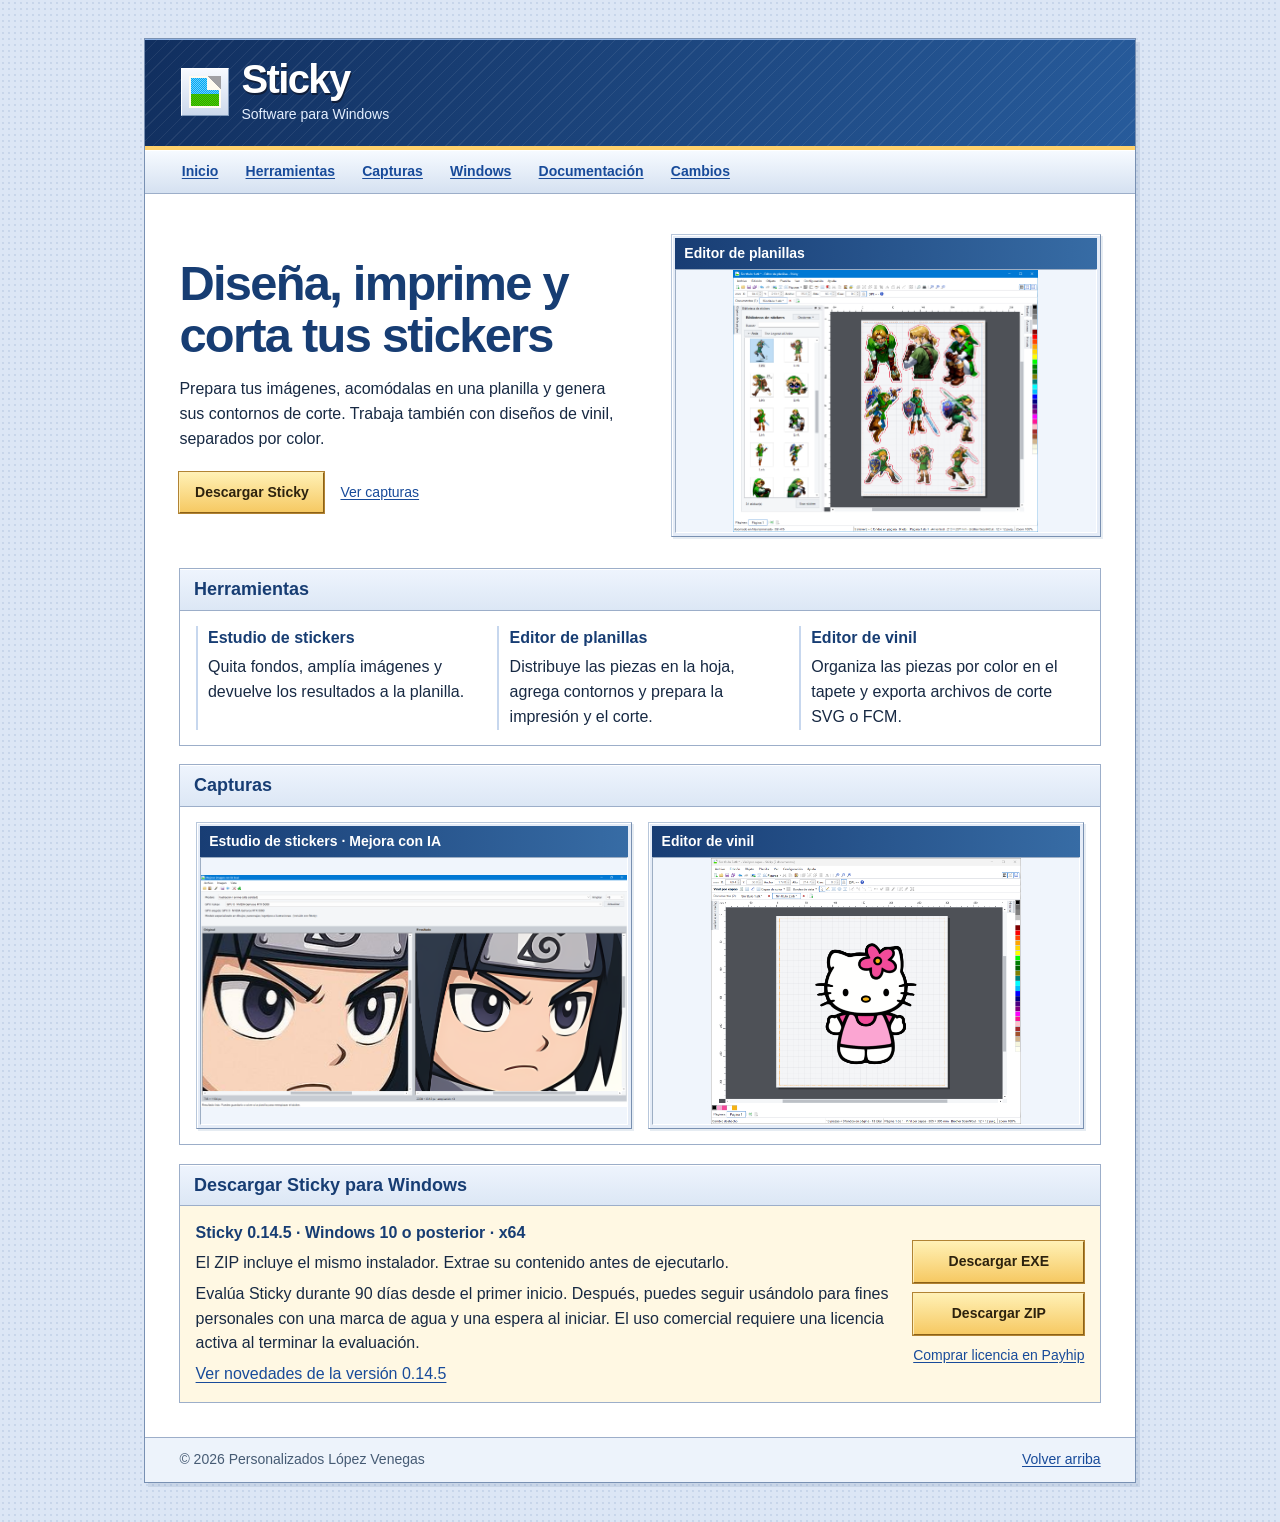
<file: index.html>
<!doctype html>
<html lang="es">
<head>
  <meta charset="utf-8">
  <meta name="viewport" content="width=device-width, initial-scale=1">
  <meta name="description" content="Sticky es un programa para Windows con herramientas para preparar stickers, planillas de impresión y corte, y diseños de vinil.">
  <title>Sticky · Stickers, planillas y vinil</title>
  <link rel="icon" href="img/sticky.ico" type="image/x-icon">
  <link rel="stylesheet" href="estilos.css">
</head>
<body id="inicio">
  <a class="skip-link" href="#contenido">Saltar al contenido</a>

  <div class="site">
    <header class="masthead">
      <div class="brand">
        <img src="img/sticky.ico" width="32" height="32" alt="">
        <div>
          <p class="wordmark">Sticky</p>
          <p class="platform">Software para Windows</p>
        </div>
      </div>
    </header>

    <nav class="navigation" aria-label="Principal">
      <ul>
        <li><a href="#inicio">Inicio</a></li>
        <li><a href="#herramientas">Herramientas</a></li>
        <li><a href="#capturas">Capturas</a></li>
        <li><a href="#windows">Windows</a></li>
        <li><a href="documentacion.html">Documentación</a></li>
        <li><a href="changelog.html">Cambios</a></li>
      </ul>
    </nav>

    <main id="contenido" tabindex="-1">
      <section class="intro" aria-labelledby="titulo">
        <div class="intro-copy">
          <h1 id="titulo">Diseña, imprime y corta tus stickers</h1>
          <p>Prepara tus imágenes, acomódalas en una planilla y genera sus contornos de corte. Trabaja también con diseños de vinil, separados por color.</p>
          <div class="actions">
            <a class="button" href="#windows">Descargar Sticky</a>
            <a href="#capturas">Ver capturas</a>
          </div>
        </div>

        <figure class="screenshot">
          <figcaption class="screenshot-title">Editor de planillas</figcaption>
          <a class="screenshot-link" href="img/Sticky%20SC1.png">
            <img class="screenshot-image" src="img/Sticky%20SC1.png" width="1226" height="1050" alt="Editor con nueve stickers y sus contornos de corte en una hoja A4.">
          </a>
        </figure>
      </section>

      <section class="panel" id="herramientas" aria-labelledby="titulo-herramientas">
        <h2 class="panel-title" id="titulo-herramientas">Herramientas</h2>
        <dl class="tool-list">
          <div>
            <dt>Estudio de stickers</dt>
            <dd>Quita fondos, amplía imágenes y devuelve los resultados a la planilla.</dd>
          </div>
          <div>
            <dt>Editor de planillas</dt>
            <dd>Distribuye las piezas en la hoja, agrega contornos y prepara la impresión y el corte.</dd>
          </div>
          <div>
            <dt>Editor de vinil</dt>
            <dd>Organiza las piezas por color en el tapete y exporta archivos de corte SVG o FCM.</dd>
          </div>
        </dl>
      </section>

      <section class="panel" id="capturas" aria-labelledby="titulo-capturas">
        <h2 class="panel-title" id="titulo-capturas">Capturas</h2>
        <div class="gallery">
          <figure class="screenshot">
            <figcaption class="screenshot-title">Estudio de stickers · Mejora con IA</figcaption>
            <a class="screenshot-link" href="img/Sticky%20SC6.png">
              <img class="screenshot-image" src="img/Sticky%20SC6.png" width="1919" height="1048" alt="Comparación de una ilustración original y el resultado de ampliarla al triple con IA local." loading="lazy">
            </a>
          </figure>
          <figure class="screenshot">
            <figcaption class="screenshot-title">Editor de vinil</figcaption>
            <a class="screenshot-link" href="img/Sticky%20SC2.png">
              <img class="screenshot-image" src="img/Sticky%20SC2.png" width="1226" height="1050" alt="Diseño de vinil de varios colores sobre el tapete de corte." loading="lazy">
            </a>
          </figure>
        </div>
      </section>

      <section class="panel" id="windows" aria-labelledby="titulo-windows">
        <h2 class="panel-title" id="titulo-windows">Descargar Sticky para Windows</h2>
        <div class="download">
          <div>
            <p class="requirement">Sticky 0.14.5 · Windows 10 o posterior · x64</p>
            <p>El ZIP incluye el mismo instalador. Extrae su contenido antes de ejecutarlo.</p>
            <p>Evalúa Sticky durante 90 días desde el primer inicio. Después, puedes seguir usándolo para fines personales con una marca de agua y una espera al iniciar. El uso comercial requiere una licencia activa al terminar la evaluación.</p>
            <p><a href="changelog.html#v0-14-5">Ver novedades de la versión 0.14.5</a></p>
          </div>
          <div class="download-links">
            <a class="button" href="https://github.com/pers-lopez-venegas/sticky-web/releases/download/v0.14.5/Sticky-Setup-0.14.5-x64.exe">Descargar EXE</a>
            <a class="button" href="https://github.com/pers-lopez-venegas/sticky-web/releases/download/v0.14.5/Sticky-0.14.5-Windows-x64.zip">Descargar ZIP</a>
            <a href="https://payhip.com/b/eCXML">Comprar licencia en Payhip</a>
          </div>
        </div>
      </section>
    </main>

    <footer class="footer">
      <p>© 2026 Personalizados López Venegas</p>
      <a href="#inicio">Volver arriba</a>
    </footer>
  </div>
</body>
</html>
</file>
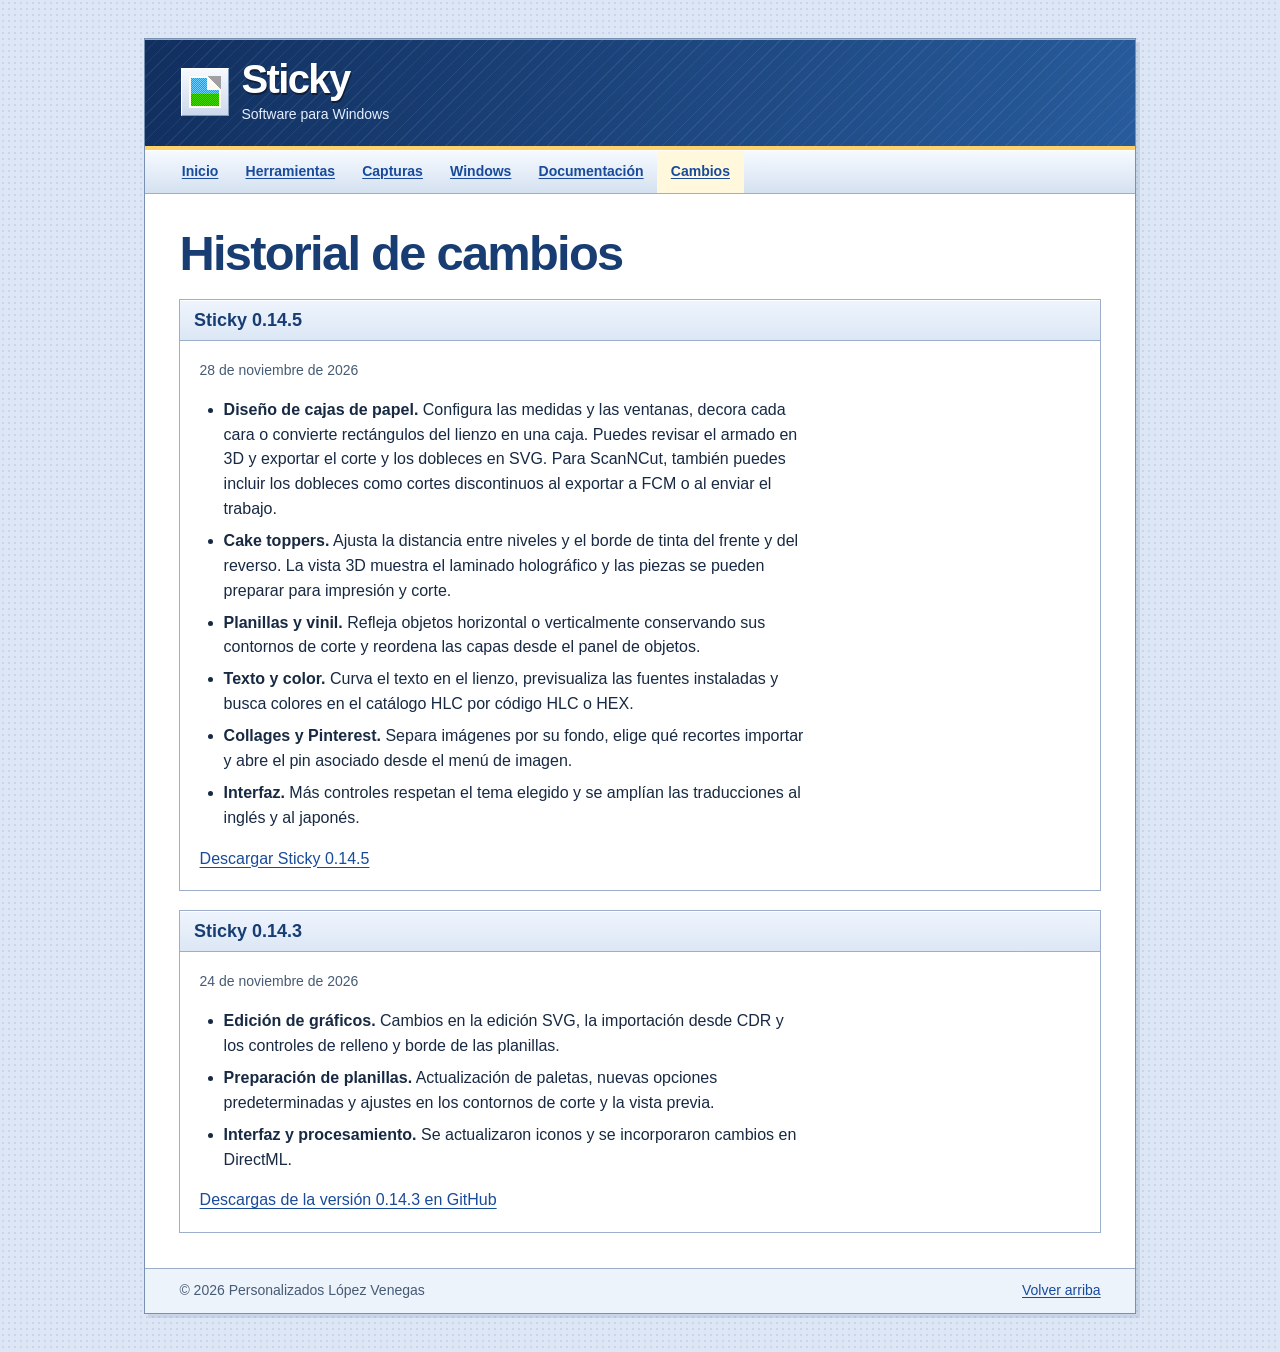
<file: changelog.html>
<!doctype html>
<html lang="es">
<head>
  <meta charset="utf-8">
  <meta name="viewport" content="width=device-width, initial-scale=1">
  <meta name="description" content="Consulta las novedades y mejoras de cada versión de Sticky para Windows.">
  <title>Historial de cambios · Sticky</title>
  <link rel="icon" href="img/sticky.ico" type="image/x-icon">
  <link rel="stylesheet" href="estilos.css">
</head>
<body id="inicio">
  <a class="skip-link" href="#contenido">Saltar al contenido</a>

  <div class="site">
    <header class="masthead">
      <div class="brand">
        <img src="img/sticky.ico" width="32" height="32" alt="">
        <div>
          <p class="wordmark">Sticky</p>
          <p class="platform">Software para Windows</p>
        </div>
      </div>
    </header>

    <nav class="navigation" aria-label="Principal">
      <ul>
        <li><a href="index.html">Inicio</a></li>
        <li><a href="index.html#herramientas">Herramientas</a></li>
        <li><a href="index.html#capturas">Capturas</a></li>
        <li><a href="index.html#windows">Windows</a></li>
        <li><a href="documentacion.html">Documentación</a></li>
        <li><a href="changelog.html" aria-current="page">Cambios</a></li>
      </ul>
    </nav>

    <main class="manual" id="contenido" tabindex="-1">
      <h1>Historial de cambios</h1>

      <article class="panel" id="v0-14-5" aria-labelledby="titulo-0-14-5">
        <h2 class="panel-title" id="titulo-0-14-5">Sticky 0.14.5</h2>
        <div class="release-notes">
          <div class="manual-copy">
            <p class="release-date"><time datetime="2026-11-28">28 de noviembre de 2026</time></p>
            <ul>
              <li><strong>Diseño de cajas de papel.</strong> Configura las medidas y las ventanas, decora cada cara o convierte rectángulos del lienzo en una caja. Puedes revisar el armado en 3D y exportar el corte y los dobleces en SVG. Para ScanNCut, también puedes incluir los dobleces como cortes discontinuos al exportar a FCM o al enviar el trabajo.</li>
              <li><strong>Cake toppers.</strong> Ajusta la distancia entre niveles y el borde de tinta del frente y del reverso. La vista 3D muestra el laminado holográfico y las piezas se pueden preparar para impresión y corte.</li>
              <li><strong>Planillas y vinil.</strong> Refleja objetos horizontal o verticalmente conservando sus contornos de corte y reordena las capas desde el panel de objetos.</li>
              <li><strong>Texto y color.</strong> Curva el texto en el lienzo, previsualiza las fuentes instaladas y busca colores en el catálogo HLC por código HLC o HEX.</li>
              <li><strong>Collages y Pinterest.</strong> Separa imágenes por su fondo, elige qué recortes importar y abre el pin asociado desde el menú de imagen.</li>
              <li><strong>Interfaz.</strong> Más controles respetan el tema elegido y se amplían las traducciones al inglés y al japonés.</li>
            </ul>
            <p><a href="index.html#windows">Descargar Sticky 0.14.5</a></p>
          </div>
        </div>
      </article>

      <article class="panel" id="v0-14-3" aria-labelledby="titulo-0-14-3">
        <h2 class="panel-title" id="titulo-0-14-3">Sticky 0.14.3</h2>
        <div class="release-notes">
          <div class="manual-copy">
            <p class="release-date"><time datetime="2026-11-24">24 de noviembre de 2026</time></p>
            <ul>
              <li><strong>Edición de gráficos.</strong> Cambios en la edición SVG, la importación desde CDR y los controles de relleno y borde de las planillas.</li>
              <li><strong>Preparación de planillas.</strong> Actualización de paletas, nuevas opciones predeterminadas y ajustes en los contornos de corte y la vista previa.</li>
              <li><strong>Interfaz y procesamiento.</strong> Se actualizaron iconos y se incorporaron cambios en DirectML.</li>
            </ul>
            <p><a href="https://github.com/pers-lopez-venegas/sticky-web/releases/tag/v0.14.3">Descargas de la versión 0.14.3 en GitHub</a></p>
          </div>
        </div>
      </article>
    </main>

    <footer class="footer">
      <p>© 2026 Personalizados López Venegas</p>
      <a href="#inicio">Volver arriba</a>
    </footer>
  </div>
</body>
</html>
</file>
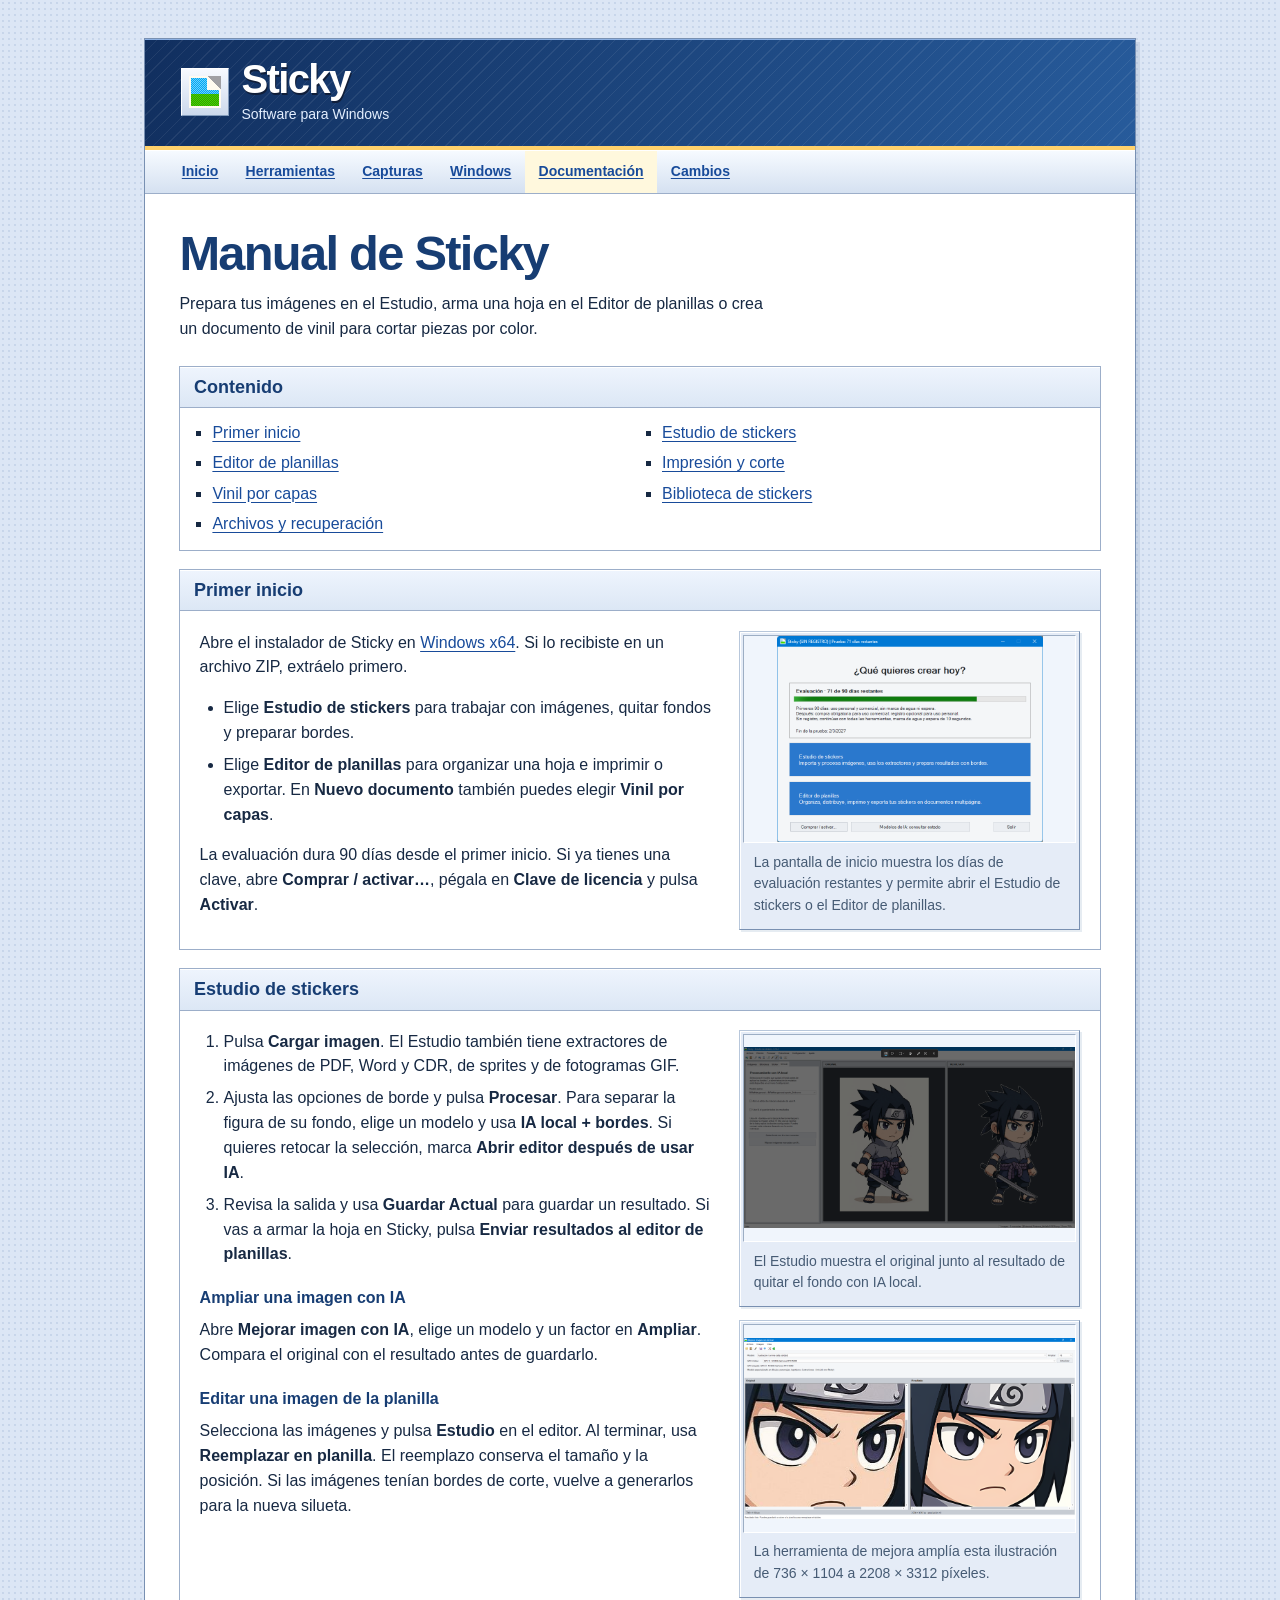
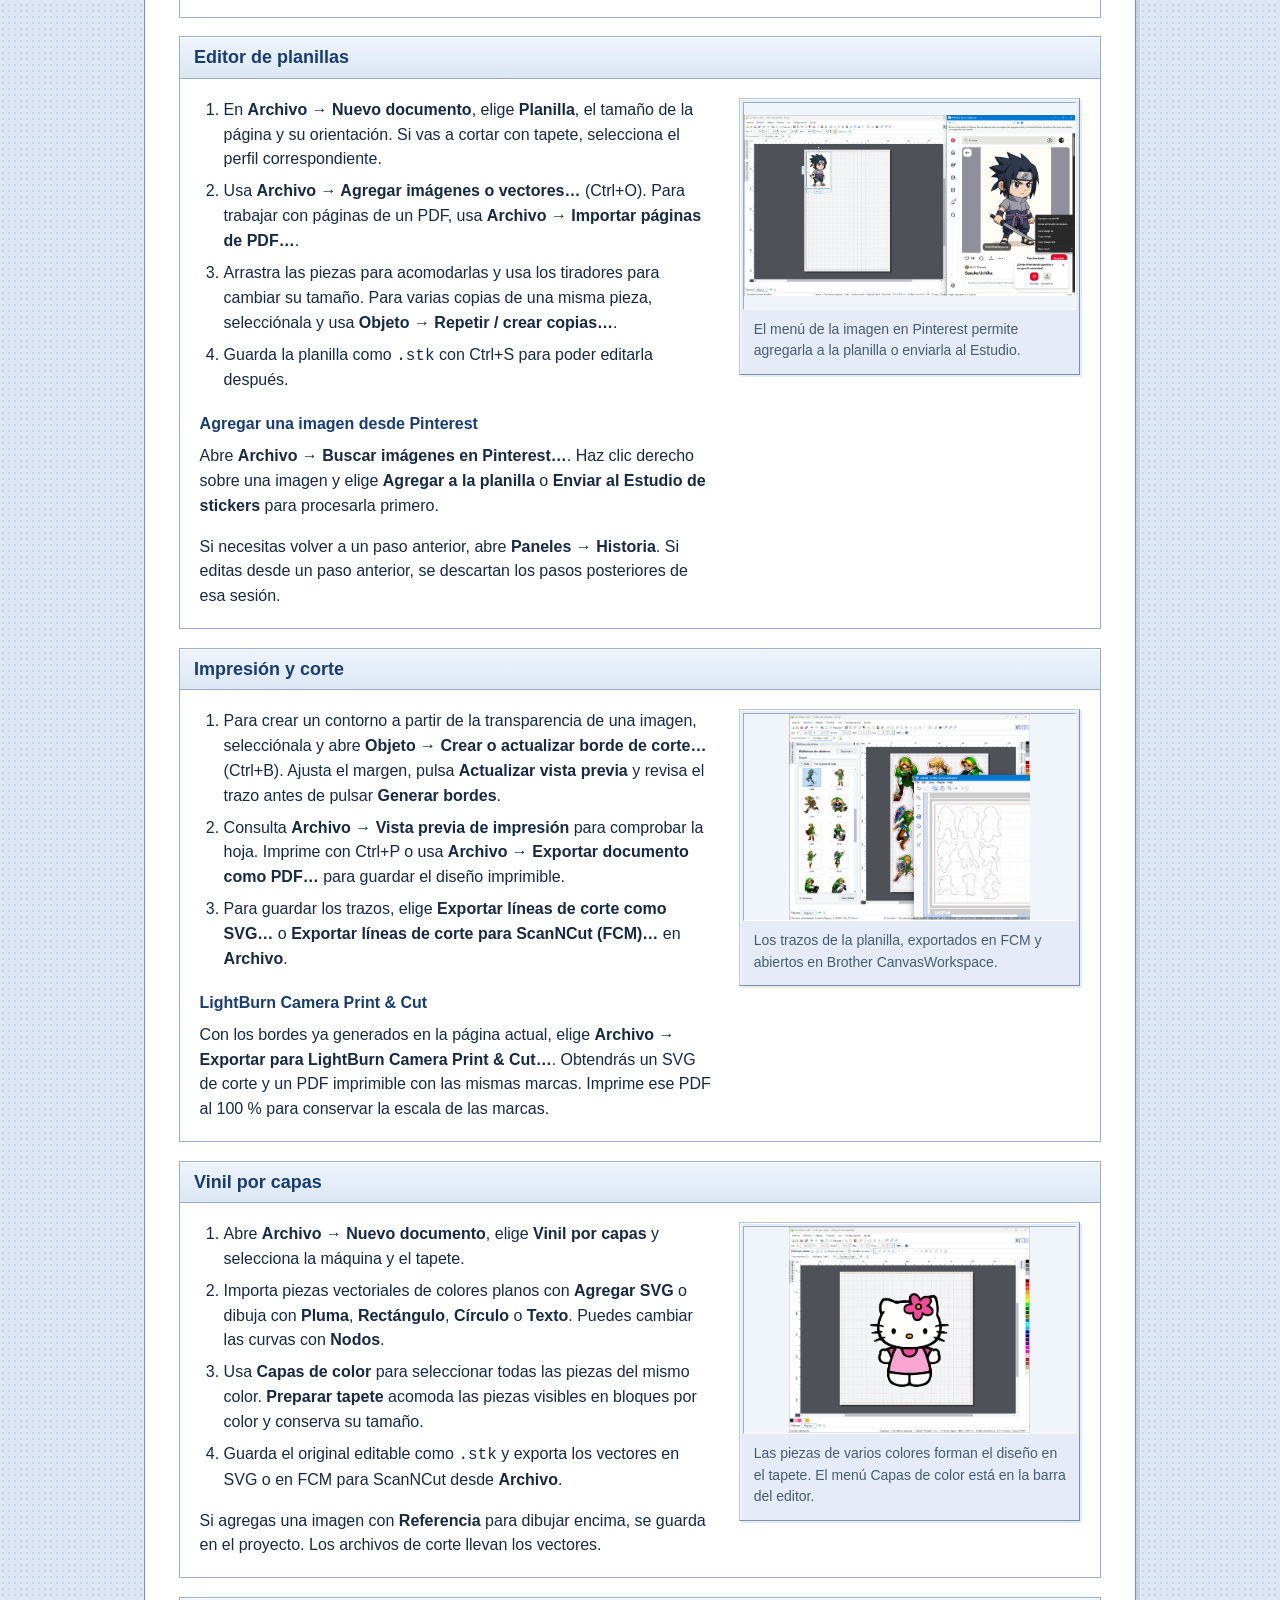
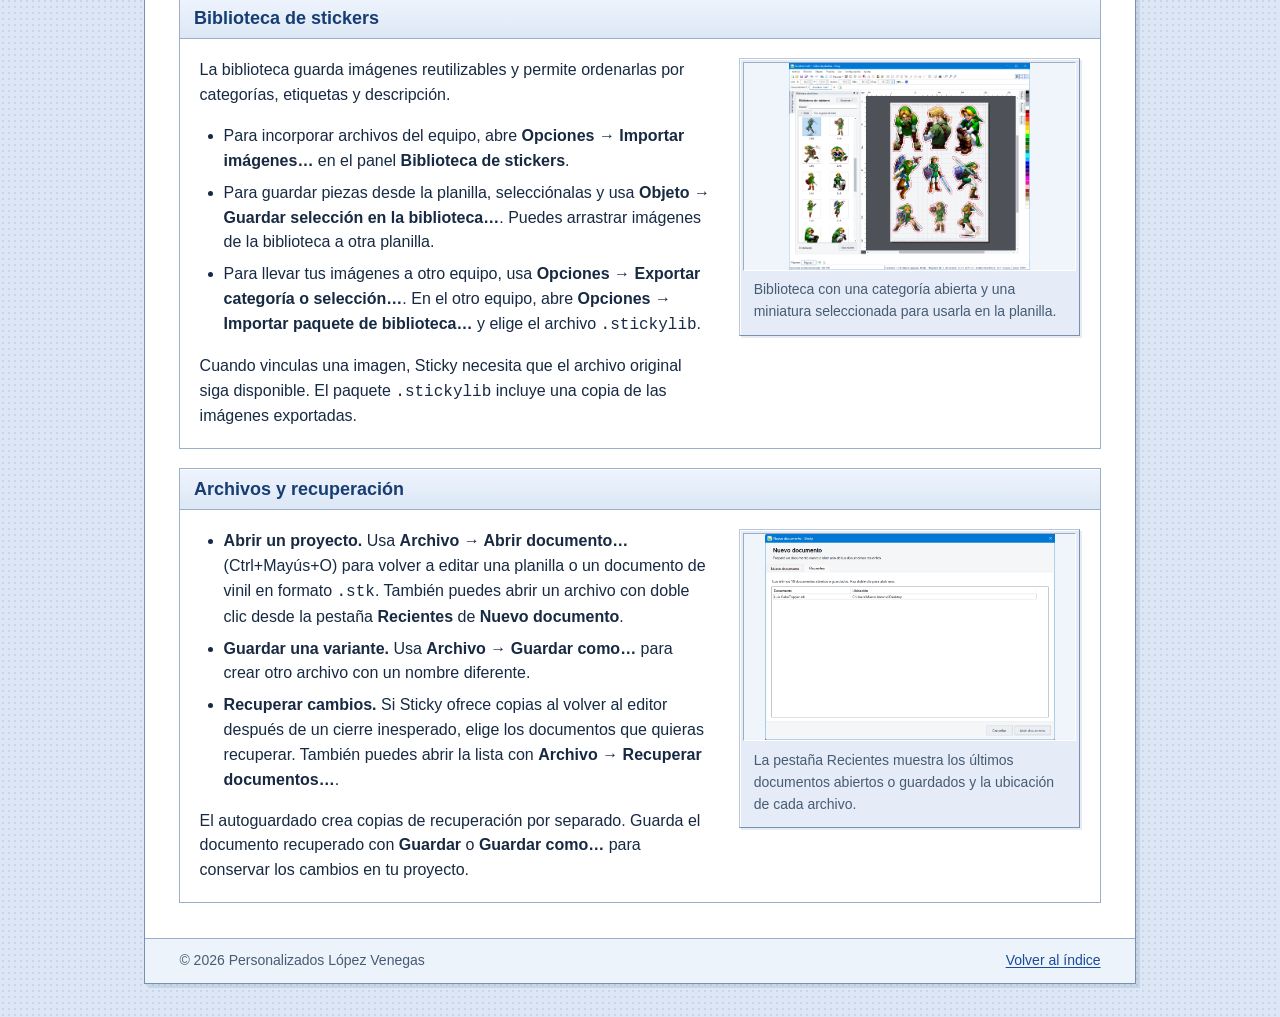
<file: documentacion.html>
<!doctype html>
<html lang="es">
<head>
  <meta charset="utf-8">
  <meta name="viewport" content="width=device-width, initial-scale=1">
  <meta name="description" content="Manual de Sticky en español. Aprende a preparar imágenes, crear planillas, exportar contornos de corte y trabajar con vinil.">
  <title>Documentación · Sticky</title>
  <link rel="icon" href="img/sticky.ico" type="image/x-icon">
  <link rel="stylesheet" href="estilos.css">
</head>
<body id="inicio">
  <a class="skip-link" href="#contenido">Saltar al contenido</a>

  <div class="site">
    <header class="masthead">
      <div class="brand">
        <img src="img/sticky.ico" width="32" height="32" alt="">
        <div>
          <p class="wordmark">Sticky</p>
          <p class="platform">Software para Windows</p>
        </div>
      </div>
    </header>

    <nav class="navigation" aria-label="Principal">
      <ul>
        <li><a href="index.html">Inicio</a></li>
        <li><a href="index.html#herramientas">Herramientas</a></li>
        <li><a href="index.html#capturas">Capturas</a></li>
        <li><a href="index.html#windows">Windows</a></li>
        <li><a href="documentacion.html" aria-current="page">Documentación</a></li>
        <li><a href="changelog.html">Cambios</a></li>
      </ul>
    </nav>

    <main class="manual" id="contenido" tabindex="-1">
      <h1>Manual de Sticky</h1>
      <p class="manual-intro">Prepara tus imágenes en el Estudio, arma una hoja en el Editor de planillas o crea un documento de vinil para cortar piezas por color.</p>

      <nav class="panel manual-index" id="indice" aria-labelledby="titulo-indice">
        <h2 class="panel-title" id="titulo-indice">Contenido</h2>
        <ul>
          <li><a href="#primer-inicio">Primer inicio</a></li>
          <li><a href="#estudio">Estudio de stickers</a></li>
          <li><a href="#planillas">Editor de planillas</a></li>
          <li><a href="#impresion-corte">Impresión y corte</a></li>
          <li><a href="#vinil">Vinil por capas</a></li>
          <li><a href="#biblioteca">Biblioteca de stickers</a></li>
          <li><a href="#documentos">Archivos y recuperación</a></li>
        </ul>
      </nav>

      <section class="panel" id="primer-inicio" aria-labelledby="titulo-primer-inicio">
        <h2 class="panel-title" id="titulo-primer-inicio">Primer inicio</h2>
        <div class="manual-section">
          <div class="manual-copy">
            <p>Abre el instalador de Sticky en <a href="index.html#windows">Windows x64</a>. Si lo recibiste en un archivo ZIP, extráelo primero.</p>
            <ul>
              <li>Elige <strong>Estudio de stickers</strong> para trabajar con imágenes, quitar fondos y preparar bordes.</li>
              <li>Elige <strong>Editor de planillas</strong> para organizar una hoja e imprimir o exportar. En <strong>Nuevo documento</strong> también puedes elegir <strong>Vinil por capas</strong>.</li>
            </ul>
            <p>La evaluación dura 90 días desde el primer inicio. Si ya tienes una clave, abre <strong>Comprar / activar…</strong>, pégala en <strong>Clave de licencia</strong> y pulsa <strong>Activar</strong>.</p>
          </div>
          <figure class="screenshot">
            <a class="screenshot-link" href="img/Sticky%20SC8.png">
              <img class="screenshot-image" src="img/Sticky%20SC8.png" width="762" height="592" alt="Pantalla de inicio de Sticky con el estado de la evaluación y los botones para elegir un editor.">
            </a>
            <figcaption class="manual-caption">La pantalla de inicio muestra los días de evaluación restantes y permite abrir el Estudio de stickers o el Editor de planillas.</figcaption>
          </figure>
        </div>
      </section>

      <section class="panel" id="estudio" aria-labelledby="titulo-estudio">
        <h2 class="panel-title" id="titulo-estudio">Estudio de stickers</h2>
        <div class="manual-section">
          <div class="manual-copy">
            <ol>
              <li>Pulsa <strong>Cargar imagen</strong>. El Estudio también tiene extractores de imágenes de PDF, Word y CDR, de sprites y de fotogramas GIF.</li>
              <li>Ajusta las opciones de borde y pulsa <strong>Procesar</strong>. Para separar la figura de su fondo, elige un modelo y usa <strong>IA local + bordes</strong>. Si quieres retocar la selección, marca <strong>Abrir editor después de usar IA</strong>.</li>
              <li>Revisa la salida y usa <strong>Guardar Actual</strong> para guardar un resultado. Si vas a armar la hoja en Sticky, pulsa <strong>Enviar resultados al editor de planillas</strong>.</li>
            </ol>
            <h3>Ampliar una imagen con IA</h3>
            <p>Abre <strong>Mejorar imagen con IA</strong>, elige un modelo y un factor en <strong>Ampliar</strong>. Compara el original con el resultado antes de guardarlo.</p>
            <h3>Editar una imagen de la planilla</h3>
            <p>Selecciona las imágenes y pulsa <strong>Estudio</strong> en el editor. Al terminar, usa <strong>Reemplazar en planilla</strong>. El reemplazo conserva el tamaño y la posición. Si las imágenes tenían bordes de corte, vuelve a generarlos para la nueva silueta.</p>
          </div>
          <div class="manual-figures">
            <figure class="screenshot">
              <a class="screenshot-link" href="img/Sticky%20SC5.png">
                <img class="screenshot-image" src="img/Sticky%20SC5.png" width="1919" height="1048" alt="Pestaña IA local del Estudio con la imagen original a la izquierda y el resultado sin fondo a la derecha." loading="lazy">
              </a>
              <figcaption class="manual-caption">El Estudio muestra el original junto al resultado de quitar el fondo con IA local.</figcaption>
            </figure>
            <figure class="screenshot">
              <a class="screenshot-link" href="img/Sticky%20SC6.png">
                <img class="screenshot-image" src="img/Sticky%20SC6.png" width="1919" height="1048" alt="Detalle de una ilustración original junto a la versión ampliada al triple." loading="lazy">
              </a>
              <figcaption class="manual-caption">La herramienta de mejora amplía esta ilustración de 736 × 1104 a 2208 × 3312 píxeles.</figcaption>
            </figure>
          </div>
        </div>
      </section>

      <section class="panel" id="planillas" aria-labelledby="titulo-planillas">
        <h2 class="panel-title" id="titulo-planillas">Editor de planillas</h2>
        <div class="manual-section">
          <div class="manual-copy">
            <ol>
              <li>En <strong>Archivo → Nuevo documento</strong>, elige <strong>Planilla</strong>, el tamaño de la página y su orientación. Si vas a cortar con tapete, selecciona el perfil correspondiente.</li>
              <li>Usa <strong>Archivo → Agregar imágenes o vectores…</strong> (<kbd>Ctrl+O</kbd>). Para trabajar con páginas de un PDF, usa <strong>Archivo → Importar páginas de PDF…</strong>.</li>
              <li>Arrastra las piezas para acomodarlas y usa los tiradores para cambiar su tamaño. Para varias copias de una misma pieza, selecciónala y usa <strong>Objeto → Repetir / crear copias…</strong>.</li>
              <li>Guarda la planilla como <code>.stk</code> con <kbd>Ctrl+S</kbd> para poder editarla después.</li>
            </ol>
            <h3>Agregar una imagen desde Pinterest</h3>
            <p>Abre <strong>Archivo → Buscar imágenes en Pinterest…</strong>. Haz clic derecho sobre una imagen y elige <strong>Agregar a la planilla</strong> o <strong>Enviar al Estudio de stickers</strong> para procesarla primero.</p>
            <p>Si necesitas volver a un paso anterior, abre <strong>Paneles → Historia</strong>. Si editas desde un paso anterior, se descartan los pasos posteriores de esa sesión.</p>
          </div>
          <figure class="screenshot">
            <a class="screenshot-link" href="img/Sticky%20SC4.png">
              <img class="screenshot-image" src="img/Sticky%20SC4.png" width="1919" height="1048" alt="Navegador de Pinterest junto al editor, con la misma imagen ya seleccionada sobre la planilla." loading="lazy">
            </a>
            <figcaption class="manual-caption">El menú de la imagen en Pinterest permite agregarla a la planilla o enviarla al Estudio.</figcaption>
          </figure>
        </div>
      </section>

      <section class="panel" id="impresion-corte" aria-labelledby="titulo-impresion-corte">
        <h2 class="panel-title" id="titulo-impresion-corte">Impresión y corte</h2>
        <div class="manual-section">
          <div class="manual-copy">
            <ol>
              <li>Para crear un contorno a partir de la transparencia de una imagen, selecciónala y abre <strong>Objeto → Crear o actualizar borde de corte…</strong> (<kbd>Ctrl+B</kbd>). Ajusta el margen, pulsa <strong>Actualizar vista previa</strong> y revisa el trazo antes de pulsar <strong>Generar bordes</strong>.</li>
              <li>Consulta <strong>Archivo → Vista previa de impresión</strong> para comprobar la hoja. Imprime con <kbd>Ctrl+P</kbd> o usa <strong>Archivo → Exportar documento como PDF…</strong> para guardar el diseño imprimible.</li>
              <li>Para guardar los trazos, elige <strong>Exportar líneas de corte como SVG…</strong> o <strong>Exportar líneas de corte para ScanNCut (FCM)…</strong> en <strong>Archivo</strong>.</li>
            </ol>
            <h3>LightBurn Camera Print &amp; Cut</h3>
            <p>Con los bordes ya generados en la página actual, elige <strong>Archivo → Exportar para LightBurn Camera Print &amp; Cut…</strong>. Obtendrás un SVG de corte y un PDF imprimible con las mismas marcas. Imprime ese PDF al 100&nbsp;% para conservar la escala de las marcas.</p>
          </div>
          <figure class="screenshot">
            <a class="screenshot-link" href="img/Sticky%20SC3.png">
              <img class="screenshot-image" src="img/Sticky%20SC3.png" width="1227" height="1049" alt="Planilla de Sticky con los contornos exportados, abiertos en Brother CanvasWorkspace." loading="lazy">
            </a>
            <figcaption class="manual-caption">Los trazos de la planilla, exportados en FCM y abiertos en Brother CanvasWorkspace.</figcaption>
          </figure>
        </div>
      </section>

      <section class="panel" id="vinil" aria-labelledby="titulo-vinil">
        <h2 class="panel-title" id="titulo-vinil">Vinil por capas</h2>
        <div class="manual-section">
          <div class="manual-copy">
            <ol>
              <li>Abre <strong>Archivo → Nuevo documento</strong>, elige <strong>Vinil por capas</strong> y selecciona la máquina y el tapete.</li>
              <li>Importa piezas vectoriales de colores planos con <strong>Agregar SVG</strong> o dibuja con <strong>Pluma</strong>, <strong>Rectángulo</strong>, <strong>Círculo</strong> o <strong>Texto</strong>. Puedes cambiar las curvas con <strong>Nodos</strong>.</li>
              <li>Usa <strong>Capas de color</strong> para seleccionar todas las piezas del mismo color. <strong>Preparar tapete</strong> acomoda las piezas visibles en bloques por color y conserva su tamaño.</li>
              <li>Guarda el original editable como <code>.stk</code> y exporta los vectores en SVG o en FCM para ScanNCut desde <strong>Archivo</strong>.</li>
            </ol>
            <p>Si agregas una imagen con <strong>Referencia</strong> para dibujar encima, se guarda en el proyecto. Los archivos de corte llevan los vectores.</p>
          </div>
          <figure class="screenshot">
            <a class="screenshot-link" href="img/Sticky%20SC2.png">
              <img class="screenshot-image" src="img/Sticky%20SC2.png" width="1226" height="1050" alt="Diseño de vinil de varios colores en el tapete, con la barra de herramientas del editor visible." loading="lazy">
            </a>
            <figcaption class="manual-caption">Las piezas de varios colores forman el diseño en el tapete. El menú Capas de color está en la barra del editor.</figcaption>
          </figure>
        </div>
      </section>

      <section class="panel" id="biblioteca" aria-labelledby="titulo-biblioteca">
        <h2 class="panel-title" id="titulo-biblioteca">Biblioteca de stickers</h2>
        <div class="manual-section">
          <div class="manual-copy">
            <p>La biblioteca guarda imágenes reutilizables y permite ordenarlas por categorías, etiquetas y descripción.</p>
            <ul>
              <li>Para incorporar archivos del equipo, abre <strong>Opciones → Importar imágenes…</strong> en el panel <strong>Biblioteca de stickers</strong>.</li>
              <li>Para guardar piezas desde la planilla, selecciónalas y usa <strong>Objeto → Guardar selección en la biblioteca…</strong>. Puedes arrastrar imágenes de la biblioteca a otra planilla.</li>
              <li>Para llevar tus imágenes a otro equipo, usa <strong>Opciones → Exportar categoría o selección…</strong>. En el otro equipo, abre <strong>Opciones → Importar paquete de biblioteca…</strong> y elige el archivo <code>.stickylib</code>.</li>
            </ul>
            <p>Cuando vinculas una imagen, Sticky necesita que el archivo original siga disponible. El paquete <code>.stickylib</code> incluye una copia de las imágenes exportadas.</p>
          </div>
          <figure class="screenshot">
            <a class="screenshot-link" href="img/Sticky%20SC1.png">
              <img class="screenshot-image" src="img/Sticky%20SC1.png" width="1226" height="1050" alt="Panel de biblioteca a la izquierda del editor, con miniaturas y el botón Usar sticker." loading="lazy">
            </a>
            <figcaption class="manual-caption">Biblioteca con una categoría abierta y una miniatura seleccionada para usarla en la planilla.</figcaption>
          </figure>
        </div>
      </section>

      <section class="panel" id="documentos" aria-labelledby="titulo-documentos">
        <h2 class="panel-title" id="titulo-documentos">Archivos y recuperación</h2>
        <div class="manual-section">
          <div class="manual-copy">
            <ul>
              <li><strong>Abrir un proyecto.</strong> Usa <strong>Archivo → Abrir documento…</strong> (<kbd>Ctrl+Mayús+O</kbd>) para volver a editar una planilla o un documento de vinil en formato <code>.stk</code>. También puedes abrir un archivo con doble clic desde la pestaña <strong>Recientes</strong> de <strong>Nuevo documento</strong>.</li>
              <li><strong>Guardar una variante.</strong> Usa <strong>Archivo → Guardar como…</strong> para crear otro archivo con un nombre diferente.</li>
              <li><strong>Recuperar cambios.</strong> Si Sticky ofrece copias al volver al editor después de un cierre inesperado, elige los documentos que quieras recuperar. También puedes abrir la lista con <strong>Archivo → Recuperar documentos…</strong>.</li>
            </ul>
            <p>El autoguardado crea copias de recuperación por separado. Guarda el documento recuperado con <strong>Guardar</strong> o <strong>Guardar como…</strong> para conservar los cambios en tu proyecto.</p>
          </div>
          <figure class="screenshot">
            <a class="screenshot-link" href="img/Sticky%20SC9.png">
              <img class="screenshot-image" src="img/Sticky%20SC9.png" width="1032" height="732" alt="Pestaña Recientes con un documento de Sticky seleccionado y el botón Abrir documento." loading="lazy">
            </a>
            <figcaption class="manual-caption">La pestaña Recientes muestra los últimos documentos abiertos o guardados y la ubicación de cada archivo.</figcaption>
          </figure>
        </div>
      </section>
    </main>

    <footer class="footer">
      <p>© 2026 Personalizados López Venegas</p>
      <a href="#indice">Volver al índice</a>
    </footer>
  </div>
</body>
</html>
</file>
<file: estilos.css>
:root {
  color-scheme: light;
  --ink: #172943;
  --navy: #173d73;
  --muted: #465b74;
  --line: #9caec9;
  --link: #184b9a;
}

*, *::before, *::after {
  box-sizing: border-box;
}

body {
  margin: 0;
  padding: clamp(0.75rem, 3vw, 2.5rem);
  background: #dce6f5 radial-gradient(#acbfdc 0.65px, transparent 0.75px) 0 0 / 6px 6px;
  color: var(--ink);
  font: 1rem/1.55 Verdana, Geneva, sans-serif;
}

a {
  color: var(--link);
  text-underline-offset: 0.16em;
}

a:visited {
  color: #57377c;
}

a:hover {
  color: #0f305f;
}

:focus-visible {
  outline: 2px solid #2257ac;
  outline-offset: 3px;
}

.skip-link {
  position: absolute;
  top: 0.5rem;
  left: 0.5rem;
  z-index: 1;
  padding: 0.5rem 0.75rem;
  background: #fff;
}

.skip-link:not(:focus) {
  clip-path: inset(50%);
}

.site {
  max-inline-size: 62rem;
  margin-inline: auto;
  border: 1px solid #7890b2;
  background: #fff;
  box-shadow: 4px 4px #8197b738;
}

.masthead {
  padding: 1.15rem clamp(1rem, 4vw, 2.25rem) 1.25rem;
  border-top: 1px solid #8bb0e4;
  border-bottom: 4px solid #ffd16b;
  background:
    repeating-linear-gradient(135deg, transparent 0 8px, #ffffff12 8px 9px),
    linear-gradient(105deg, #112f5f, #275b9b);
  color: #fff;
}

.brand {
  display: flex;
  align-items: center;
  gap: 0.75rem;
}

.brand img {
  flex: none;
  box-sizing: content-box;
  padding: 0.45rem;
  border: 1px solid;
  border-color: #fff #829bbb #829bbb #fff;
  background: linear-gradient(#f7faff, #ccd9ec);
}

.wordmark,
.platform {
  margin: 0;
}

.wordmark {
  font: bold 2.5rem/1 Tahoma, Verdana, sans-serif;
  letter-spacing: -0.04em;
  text-shadow: 1px 2px #101e39;
}

.platform {
  margin-top: 0.32rem;
  color: #e4efff;
  font-size: 0.875rem;
}

.navigation {
  padding-inline: clamp(0.25rem, 3vw, 1.45rem);
  border-top: 1px solid #fff;
  border-bottom: 1px solid var(--line);
  background: linear-gradient(#f6faff, #d5e1f1);
}

.navigation ul {
  display: flex;
  flex-wrap: wrap;
  margin: 0;
  padding: 0;
  list-style: none;
}

.navigation a {
  display: block;
  padding: 0.65rem clamp(0.4rem, 2vw, 0.85rem);
  font-size: 0.875rem;
  font-weight: bold;
}

.navigation a:hover,
.navigation a[aria-current="page"] {
  background: #fff8dd;
}

main {
  padding: clamp(0.85rem, 3.4vw, 2.15rem);
}

.intro {
  display: grid;
  grid-template-columns: 1.05fr 1fr;
  align-items: center;
  gap: clamp(1rem, 4vw, 2.5rem);
  padding-block: 0.35rem 0.8rem;
}

h1 {
  max-inline-size: 16ch;
  margin: 0;
  color: var(--navy);
  font: bold clamp(2rem, 4.1vw, 3.05rem)/1.06 Tahoma, Verdana, sans-serif;
  letter-spacing: -0.035em;
  text-wrap: balance;
}

.intro-copy p {
  margin: 1rem 0 1.25rem;
}

.actions {
  display: flex;
  flex-wrap: wrap;
  align-items: center;
  gap: 0.65rem 1rem;
  font-size: 0.875rem;
}

.button {
  display: inline-block;
  max-inline-size: 100%;
  padding: 0.56rem 0.92rem;
  border: 1px solid;
  border-color: #ffefb8 #8c6116 #8c6116 #ffefb8;
  background: linear-gradient(#fff0b4, #f6c963);
  box-shadow: 0 0 0 1px #b18333;
  color: #2d220e;
  font-size: 0.875rem;
  font-weight: bold;
  text-align: center;
  text-decoration: none;
}

.button:visited {
  color: #2d220e;
}

.button:hover {
  background: #ffeca5;
  text-decoration: underline;
}

.button:active {
  border-color: #8c6116 #ffefb8 #ffefb8 #8c6116;
}

.screenshot {
  min-inline-size: 0;
  margin: 0;
  padding: 3px;
  border: 1px solid;
  border-color: #b8c7db #7990b1 #7990b1 #b8c7db;
  background: #e5ecf7;
  box-shadow: inset 1px 1px #fff, 2px 2px #b7c6da57;
}

.screenshot-title {
  padding: 0.3rem 0.6rem;
  background: linear-gradient(90deg, #183d74, #376ca5);
  color: #fff;
  font-size: 0.875rem;
  font-weight: bold;
}

.screenshot-placeholder,
.screenshot-image {
  inline-size: 100%;
  aspect-ratio: 16 / 10;
  border: 1px solid;
  border-color: #9daec4 #fff #fff #9daec4;
}

.screenshot-placeholder {
  display: grid;
  place-content: center;
  justify-items: center;
  gap: 0.65rem;
  padding: 0.75rem;
  background:
    linear-gradient(#c5d3e659 1px, transparent 1px) center / 16px 16px,
    linear-gradient(90deg, #c5d3e659 1px, transparent 1px) center / 16px 16px,
    #f0f5fc;
  color: var(--muted);
  font-size: 0.875rem;
  text-align: center;
}

.picture-icon {
  position: relative;
  display: block;
  inline-size: 2.5rem;
  block-size: 1.9rem;
  overflow: hidden;
  border: 2px solid #587297;
  background: #fff;
}

.picture-icon::before {
  position: absolute;
  inset: 0.2rem 0.35rem auto auto;
  inline-size: 0.4rem;
  block-size: 0.4rem;
  border: 1px solid #a9771e;
  background: #ffd16b;
  content: "";
}

.picture-icon::after {
  position: absolute;
  inset: 0.5rem 0.12rem 0.12rem;
  background: #839fbc;
  clip-path: polygon(0 100%, 36% 19%, 58% 70%, 76% 43%, 100% 100%);
  content: "";
}

.screenshot-link,
.screenshot-image {
  display: block;
}

.screenshot-image {
  block-size: auto;
  background: #f0f5fc;
  object-fit: contain;
}

.panel {
  margin-top: 1.15rem;
  border: 1px solid var(--line);
  scroll-margin-top: 0.75rem;
}

.panel-title {
  margin: 0;
  padding: 0.5rem 0.85rem;
  border-top: 1px solid #fff;
  border-bottom: 1px solid var(--line);
  background: linear-gradient(#eef4fd, #dce7f5);
  color: var(--navy);
  font: bold 1.125rem/1.3 Tahoma, Verdana, sans-serif;
}

.tool-list,
.gallery,
.download {
  display: grid;
  gap: 1rem;
  margin: 0;
  padding: 0.95rem;
}

.tool-list {
  grid-template-columns: repeat(3, minmax(0, 1fr));
}

.tool-list > div {
  padding-inline-start: 0.65rem;
  border-inline-start: 2px solid #c7d7ee;
}

.tool-list dt,
.requirement {
  color: var(--navy);
  font-weight: bold;
}

.tool-list dd {
  margin: 0.3rem 0 0;
}

.gallery {
  grid-template-columns: repeat(2, minmax(0, 1fr));
}

.download {
  grid-template-columns: minmax(0, 1fr) auto;
  align-items: center;
  background: #fff8e3;
}

.download p {
  margin: 0;
}

.download p + p {
  margin-top: 0.35rem;
}

.download-links {
  display: grid;
  gap: 0.65rem;
  font-size: 0.875rem;
  text-align: center;
}

.footer {
  display: flex;
  flex-wrap: wrap;
  justify-content: space-between;
  gap: 0.5rem 1.25rem;
  padding: 0.7rem clamp(0.85rem, 3.4vw, 2.15rem);
  border-top: 1px solid var(--line);
  background: #edf3fb;
  color: var(--muted);
  font-size: 0.875rem;
}

.footer p {
  margin: 0;
}

.manual h1 {
  max-inline-size: none;
}

.manual-intro {
  max-inline-size: 68ch;
  margin: 0.75rem 0 1.5rem;
}

.manual-index ul {
  display: grid;
  grid-template-columns: repeat(2, minmax(0, 1fr));
  gap: 0.35rem 1.75rem;
  margin: 0;
  padding: 0.8rem 1rem 0.8rem 2rem;
  list-style-type: square;
}

.manual-section {
  display: grid;
  grid-template-columns: minmax(0, 1.5fr) minmax(0, 1fr);
  align-items: start;
  gap: clamp(1rem, 3vw, 1.75rem);
  padding: clamp(0.85rem, 2vw, 1.2rem);
}

.manual-copy {
  max-inline-size: 68ch;
}

.manual-figures {
  display: grid;
  gap: 0.85rem;
}

.manual-copy > :first-child {
  margin-top: 0;
}

.manual-copy > :last-child {
  margin-bottom: 0;
}

.release-notes {
  padding: clamp(0.85rem, 2vw, 1.2rem);
}

.release-date {
  color: var(--muted);
  font-size: 0.875rem;
}

.manual-copy ul,
.manual-copy ol {
  padding-inline-start: 1.5rem;
}

.manual-copy li + li {
  margin-top: 0.45rem;
}

.manual-copy h3 {
  margin: 1.2rem 0 0.45rem;
  color: var(--navy);
  font-size: 1rem;
}

.manual-copy h3 + p {
  margin-top: 0;
}

.manual-caption {
  padding: 0.55rem 0.65rem;
  color: var(--muted);
  font-size: 0.875rem;
}

.manual kbd {
  font: inherit;
  white-space: nowrap;
}

@media (max-width: 44rem) {
  .intro,
  .tool-list,
  .download,
  .manual-section {
    grid-template-columns: minmax(0, 1fr);
  }

  .intro {
    gap: 1.25rem;
  }

  .download-links {
    justify-self: start;
  }
}

@media (max-width: 32rem) {
  .gallery {
    grid-template-columns: minmax(0, 1fr);
  }
}

@media (max-width: 26rem) {
  .navigation ul {
    display: grid;
    grid-template-columns: repeat(2, minmax(0, 1fr));
  }
}
</file>
